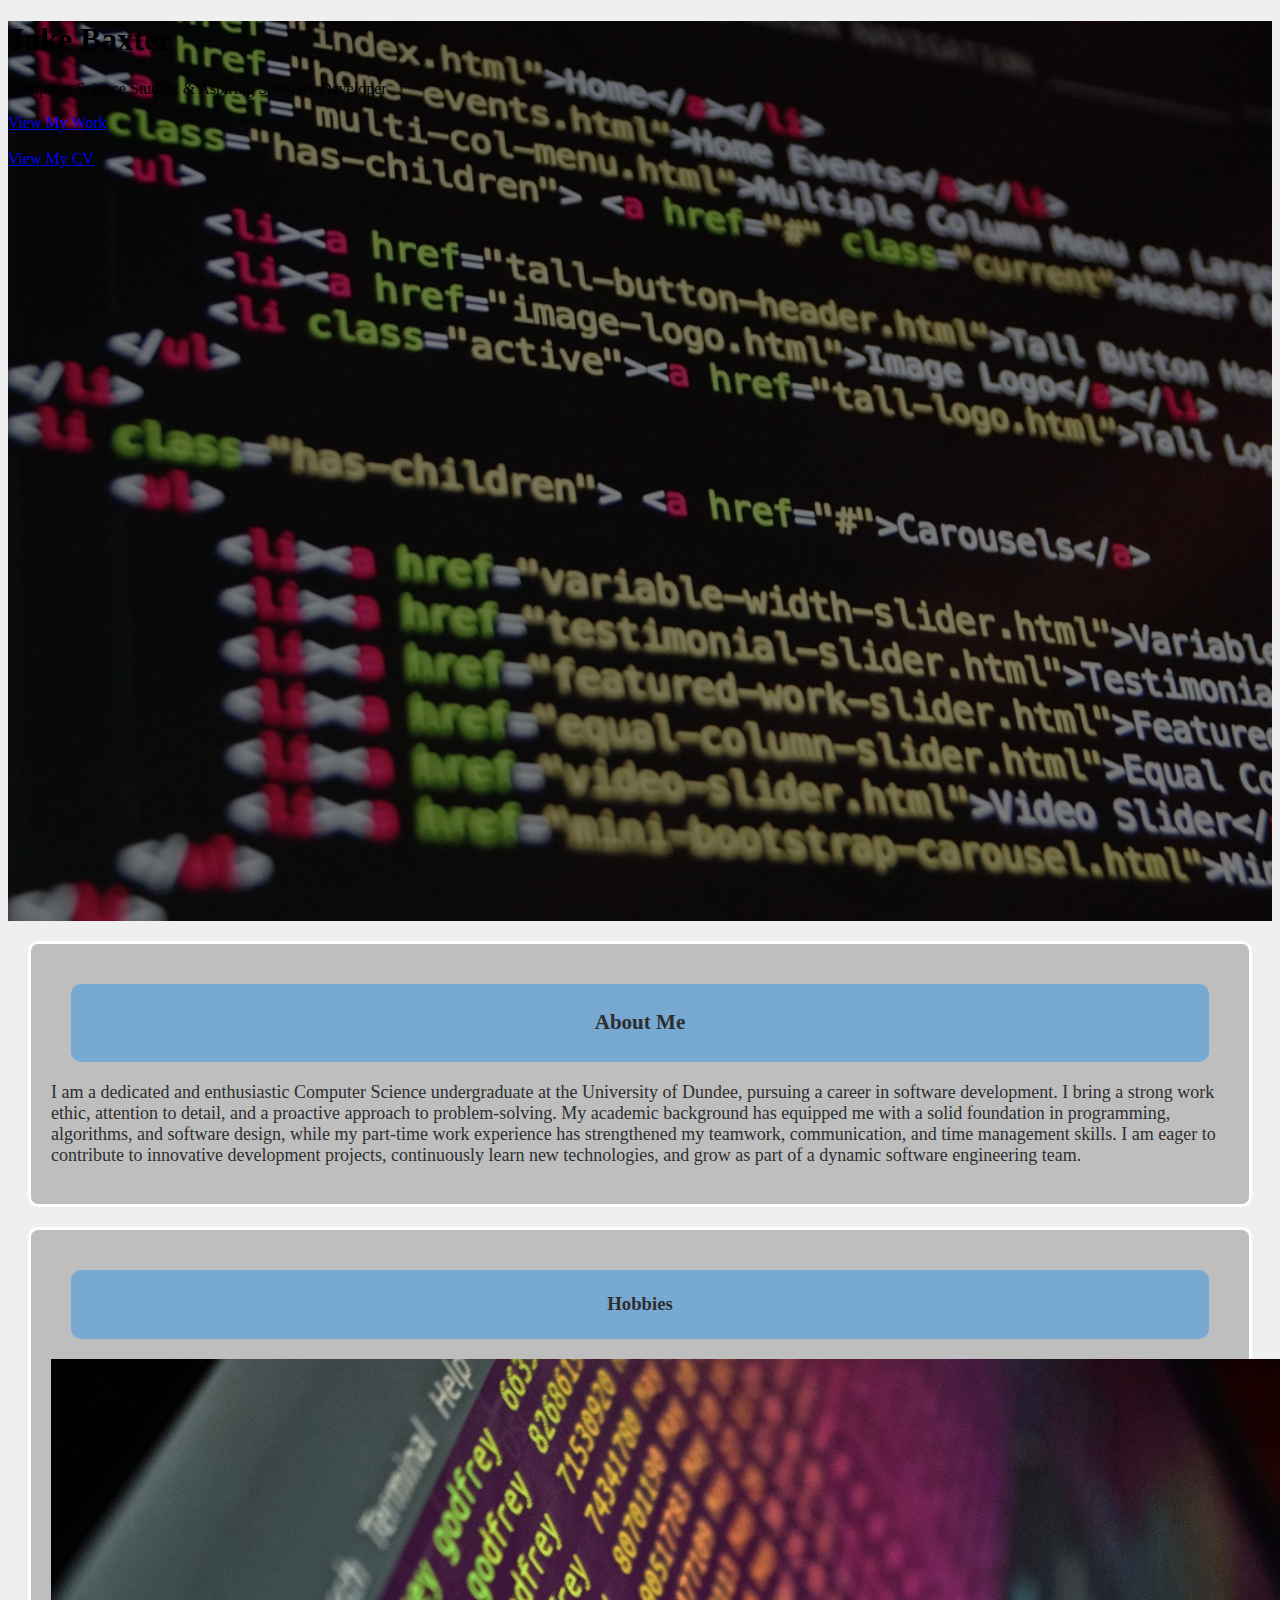
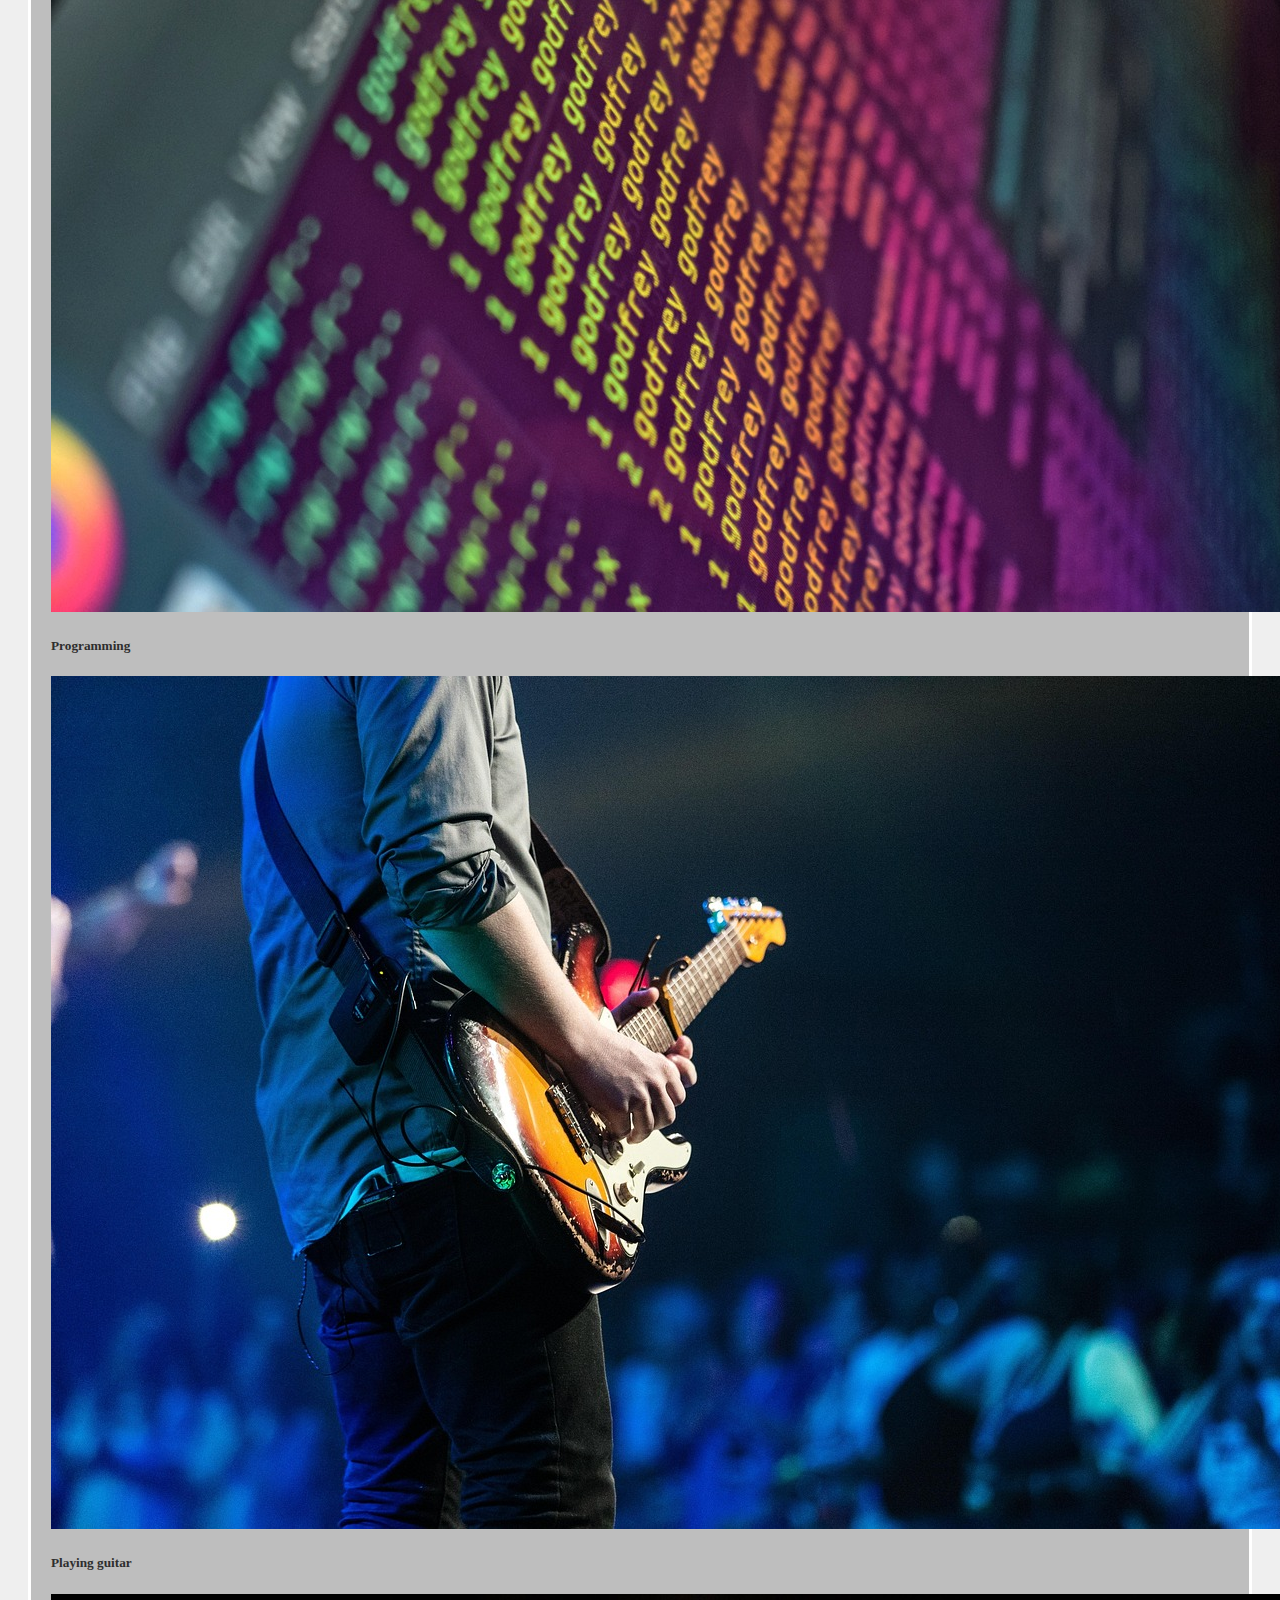
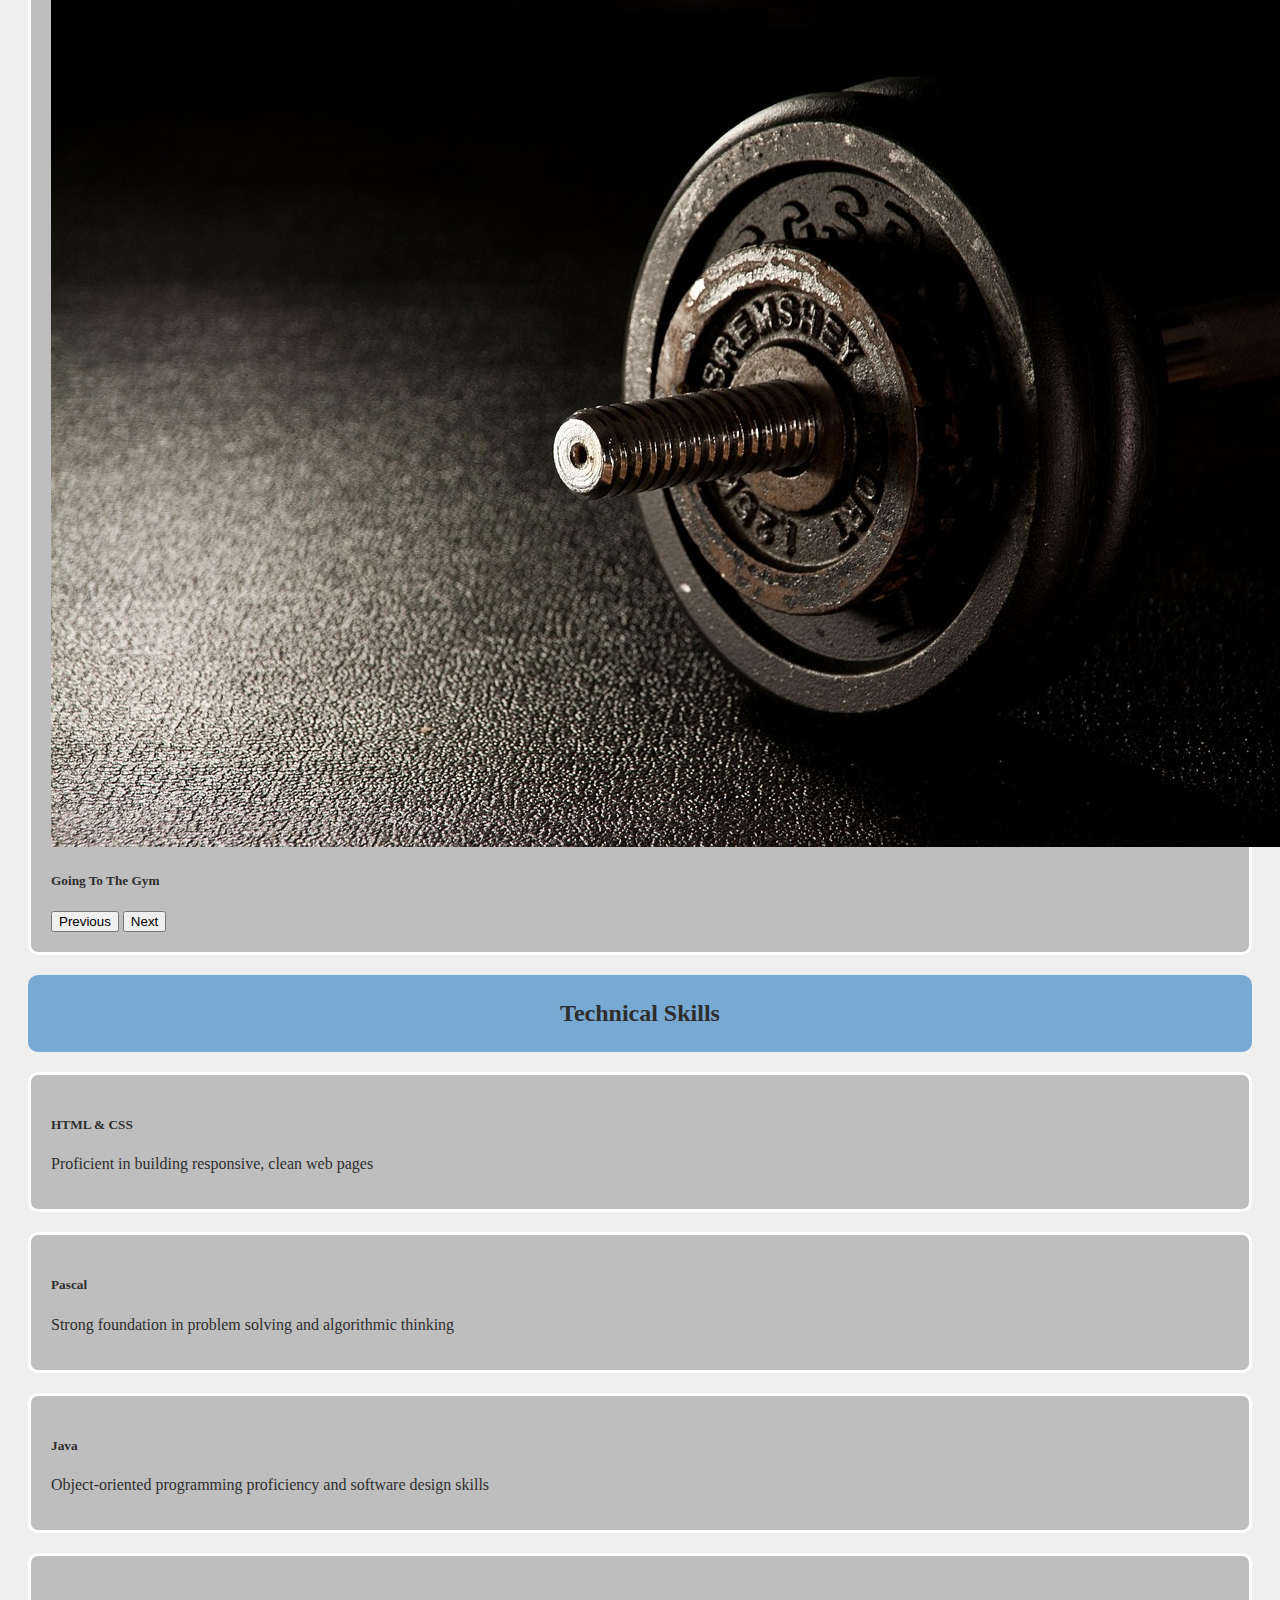
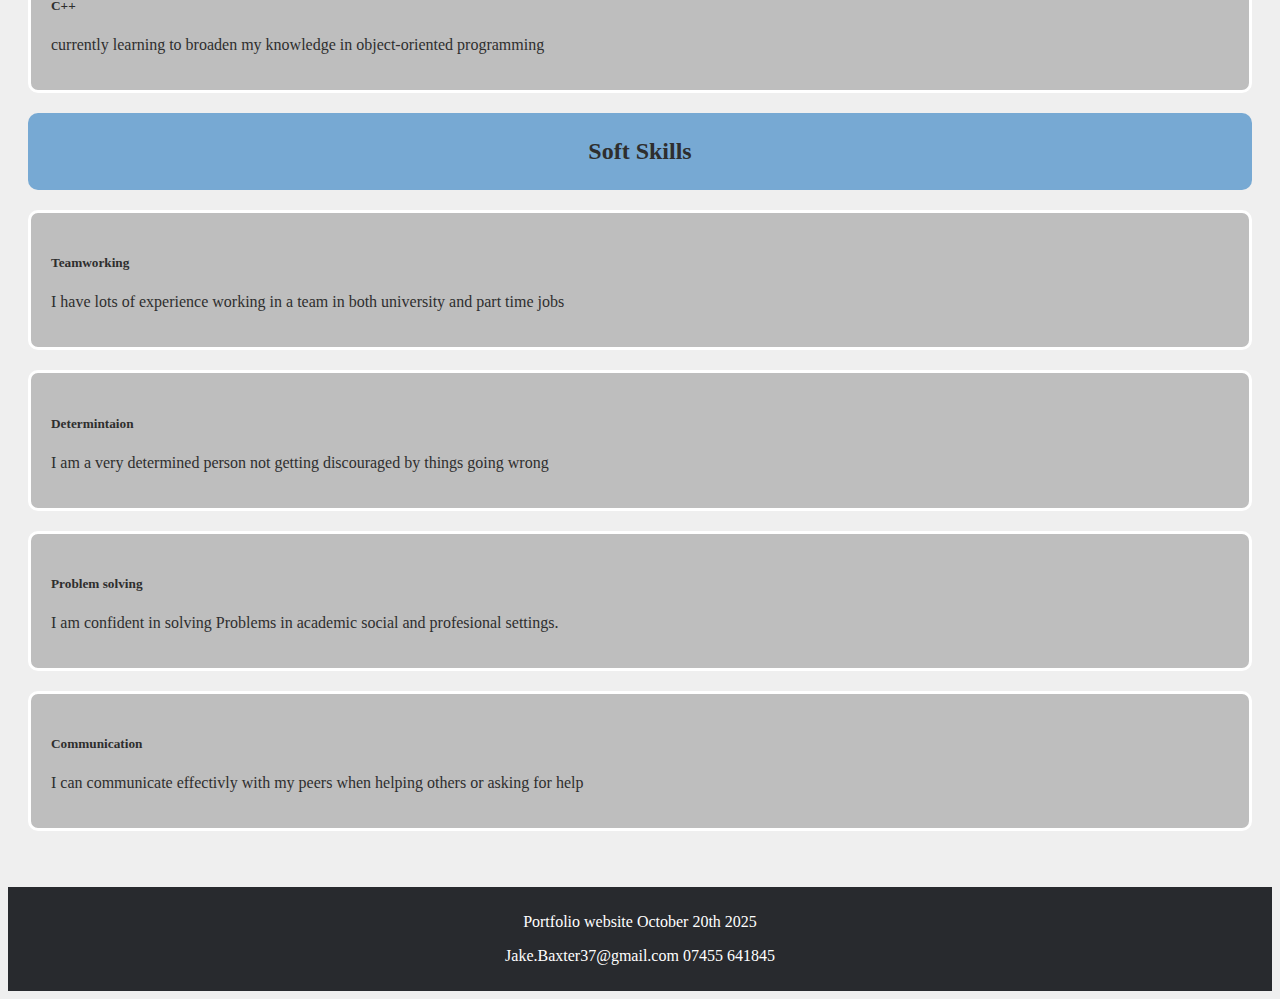
<file: index.html>
<!doctype html>
<html lang="en">
    <head>
        <title>Portfolio</title>
        <!-- Required meta tags -->
        <meta charset="utf-8" >
        <meta name="viewport" content="width=device-width, initial-scale=1, shrink-to-fit=no">        <!-- Bootstrap CSS v5.2.1 -->
        <link href="https://cdn.jsdelivr.net/npm/bootstrap@5.3.2/dist/css/bootstrap.min.css" rel="stylesheet" integrity="sha384-T3c6CoIi6uLrA9TneNEoa7RxnatzjcDSCmG1MXxSR1GAsXEV/Dwwykc2MPK8M2HN" crossorigin="anonymous">
        <link rel="stylesheet" href="style.css">
    </head>

    <body>
        <!-- Main Content -->
        <main>


        <section class="hero d-flex align-items-center justify-content-center text-center text-light hero-bg" >
            <div>
                <h1 class="display-4 fw-bold">Jake Baxter</h1>
                <p class="lead">Computer Science Student & Aspiring Software Developer</p>
                <a href="portfolio.html" class="btn btn-primary btn-lg mt-3">View My Work</a>
                <br>
                <br>
                <a href="JakeBaxterCV.pdf" target="_blank" class="btn btn-primary btn-lg mt-3">View My CV</a>
            </div>
        </section>

            <!-- first paragraph split into a column -->
            <div class="container">
                <div class = "row align-items-stretch">
                    <div class="col-lg-8 d-flex"> 
                        <div class="divCardStyling para">
                             <!-- subheading for the paragraph in the centre of the column -->
                                <div class="row align-items-stretch">
                                    <div class="col-3">
                                    </div>
                                    <div class="heading col-6">
                                        <h3>About Me</h3>
                                    </div>
                                    <div class="col-3">
                                    </div>
                                </div> 
                                <p>
                                   I am a dedicated and enthusiastic Computer 
                                   Science undergraduate at the University of Dundee,
                                    pursuing a career in software development.
                                    I bring a strong work ethic, attention to detail,
                                    and a proactive approach to problem-solving.
                                    My academic background has equipped me with a solid foundation 
                                    in programming, algorithms, and software design, while my 
                                    part-time work experience has strengthened my teamwork,
                                    communication, and time management skills. I am eager to 
                                    contribute to innovative development projects, continuously
                                    learn new technologies, and grow as part of a dynamic 
                                    software engineering team.
                                </p>
                                
                        </div>
                    </div>
                    
                    <!-- card of an image carousel in a column  -->
                    <div class="col-lg-4 d-flex">
                        <div class="card shadow-lg divCardStyling">
                            <div class="heading fw-bold">
                            <!-- card title -->
                            <h3>Hobbies</h3>
                            </div>
                            <div class="card-body">
                                <!-- image carousel code -->
                                <div id="carouselId1" class="carousel slide" data-bs-ride="carousel">
                                    <div class="carousel-inner rounded" role="listbox">
                                        <div class="carousel-item active">
                                            <img src="images/coding.jpg" class="w-100 h-100 d-block rounded border border-3 border-dark" alt="code slide 1">
                                                <div class="carousel-caption d-none d-md-block">
                                                    <h5>Programming</h5>
                                                </div>
                                        </div>
                                        <div class="carousel-item">
                                            <img src="images/guitar.jpg" class="w-100 d-block rounded border border-3 border-dark" alt="guitar playing slide 2">
                                        
                                         <div class="carousel-caption d-none d-md-block">
                                                    <h5>Playing guitar</h5>
                                            </div>
                                        </div>
                                        <div class="carousel-item">
                                            <img src="images/gym.jpg" class="w-100 d-block rounded border border-3 border-dark" alt="gym slide 3">
                                         <div class="carousel-caption d-none d-md-block">
                                                    <h5>Going To The Gym</h5>
                                            </div>
                                        </div>
                                    </div>
                                    <!-- buttons to cycle through the carousel -->
                                    <button
                                        class="carousel-control-prev"
                                        type="button"
                                        data-bs-target="#carouselId1"
                                        data-bs-slide="prev"
                                    >
                                        <span class="carousel-control-prev-icon" aria-hidden="true"></span>
                                        <span class="visually-hidden">Previous</span>
                                    </button>
                                    <button
                                        class="carousel-control-next"
                                        type="button"
                                        data-bs-target="#carouselId1"
                                        data-bs-slide="next"
                                    >
                                        <span class="carousel-control-next-icon" aria-hidden="true"></span>
                                        <span class="visually-hidden">Next</span>
                                    </button>
                                </div>

                                </div>
                            </div>
                        </div>
                    </div>
                </div>

                <section class="container my-5">
                    <div class="container">
                <div class="row">
                    <div class="col-md">         
                    </div>
                        <div class="heading col-md">
                            <h2>Technical Skills</h2>
                        </div>
                    <div class="col-md">
                        
                    </div>
                </div> 
            </div>
    <div class="row text-center">
        <div class="col-md mb-3 divCardStyling">
            <div class="text-decoration-underline">
            <h5>HTML & CSS</h5>
            </div>
            <p>Proficient in building responsive, clean web pages</p>
        </div>

        <div class="col-md mb-3 divCardStyling">
            <div class="text-decoration-underline">
            <h5>Pascal</h5>
            </div>
            <p>Strong foundation in problem solving and algorithmic thinking</p>
        </div>
        <div class="col-md mb-3 divCardStyling">
            <div class="text-decoration-underline">
            <h5>Java</h5>
            </div>
            <p>Object-oriented programming proficiency and software design skills</p>
        </div>
                 <div class="col-md mb-3 divCardStyling">
        <div class="text-decoration-underline">
            <h5>C++</h5>
            </div>
            <p>currently learning to broaden my knowledge in object-oriented programming</p>
        </div>
  </div>
</section>

                <section class="container my-5">
                    <div class="container">
                <div class="row">
                    <div class="col-md">         
                    </div>
                        <div class="heading col-md">
                            <h2>Soft Skills</h2>
                        </div>
                    <div class="col-md">
                        
                    </div>
                </div> 
            </div>
    <div class="row text-center">
        <div class="col-md mb-3 divCardStyling">
            <div class="text-decoration-underline">
            <h5>Teamworking</h5>
            </div>
            <p>I have lots of experience working in a team in both university and part time jobs</p>
        </div>

        <div class="col-md mb-3 divCardStyling">
            <div class="text-decoration-underline">
            <h5>Determintaion</h5>
            </div>
            <p>I am a very determined person not getting discouraged by things going wrong</p>
        </div>
        <div class="col-md mb-3 divCardStyling">
            <div class="text-decoration-underline">
            <h5>Problem solving</h5>
            </div>
            <p>I am confident in solving Problems in academic social and profesional settings.</p>
        </div>
                 <div class="col-md mb-3 divCardStyling">
        <div class="text-decoration-underline">
            <h5>Communication</h5>
            </div>
            <p>I can communicate effectivly with my peers when helping others or asking for help</p>
        </div>
  </div>
  <br>
  <br>
</section>

        </main>
                <!-- website footer -->
        <footer>
            <div class="portfolioFooter">
                <p>Portfolio website     October 20th 2025</p>
                <p>Jake.Baxter37@gmail.com 07455 641845</p>
            </div>
        </footer>

        <!-- Bootstrap JavaScript Libraries -->
        <script
            src="https://cdn.jsdelivr.net/npm/@popperjs/core@2.11.8/dist/umd/popper.min.js"
            integrity="sha384-I7E8VVD/ismYTF4hNIPjVp/Zjvgyol6VFvRkX/vR+Vc4jQkC+hVqc2pM8ODewa9r"
            crossorigin="anonymous"
        ></script>

        <script
            src="https://cdn.jsdelivr.net/npm/bootstrap@5.3.2/dist/js/bootstrap.min.js"
            integrity="sha384-BBtl+eGJRgqQAUMxJ7pMwbEyER4l1g+O15P+16Ep7Q9Q+zqX6gSbd85u4mG4QzX+"
            crossorigin="anonymous"
        ></script>
    </body>
</html>
</file>
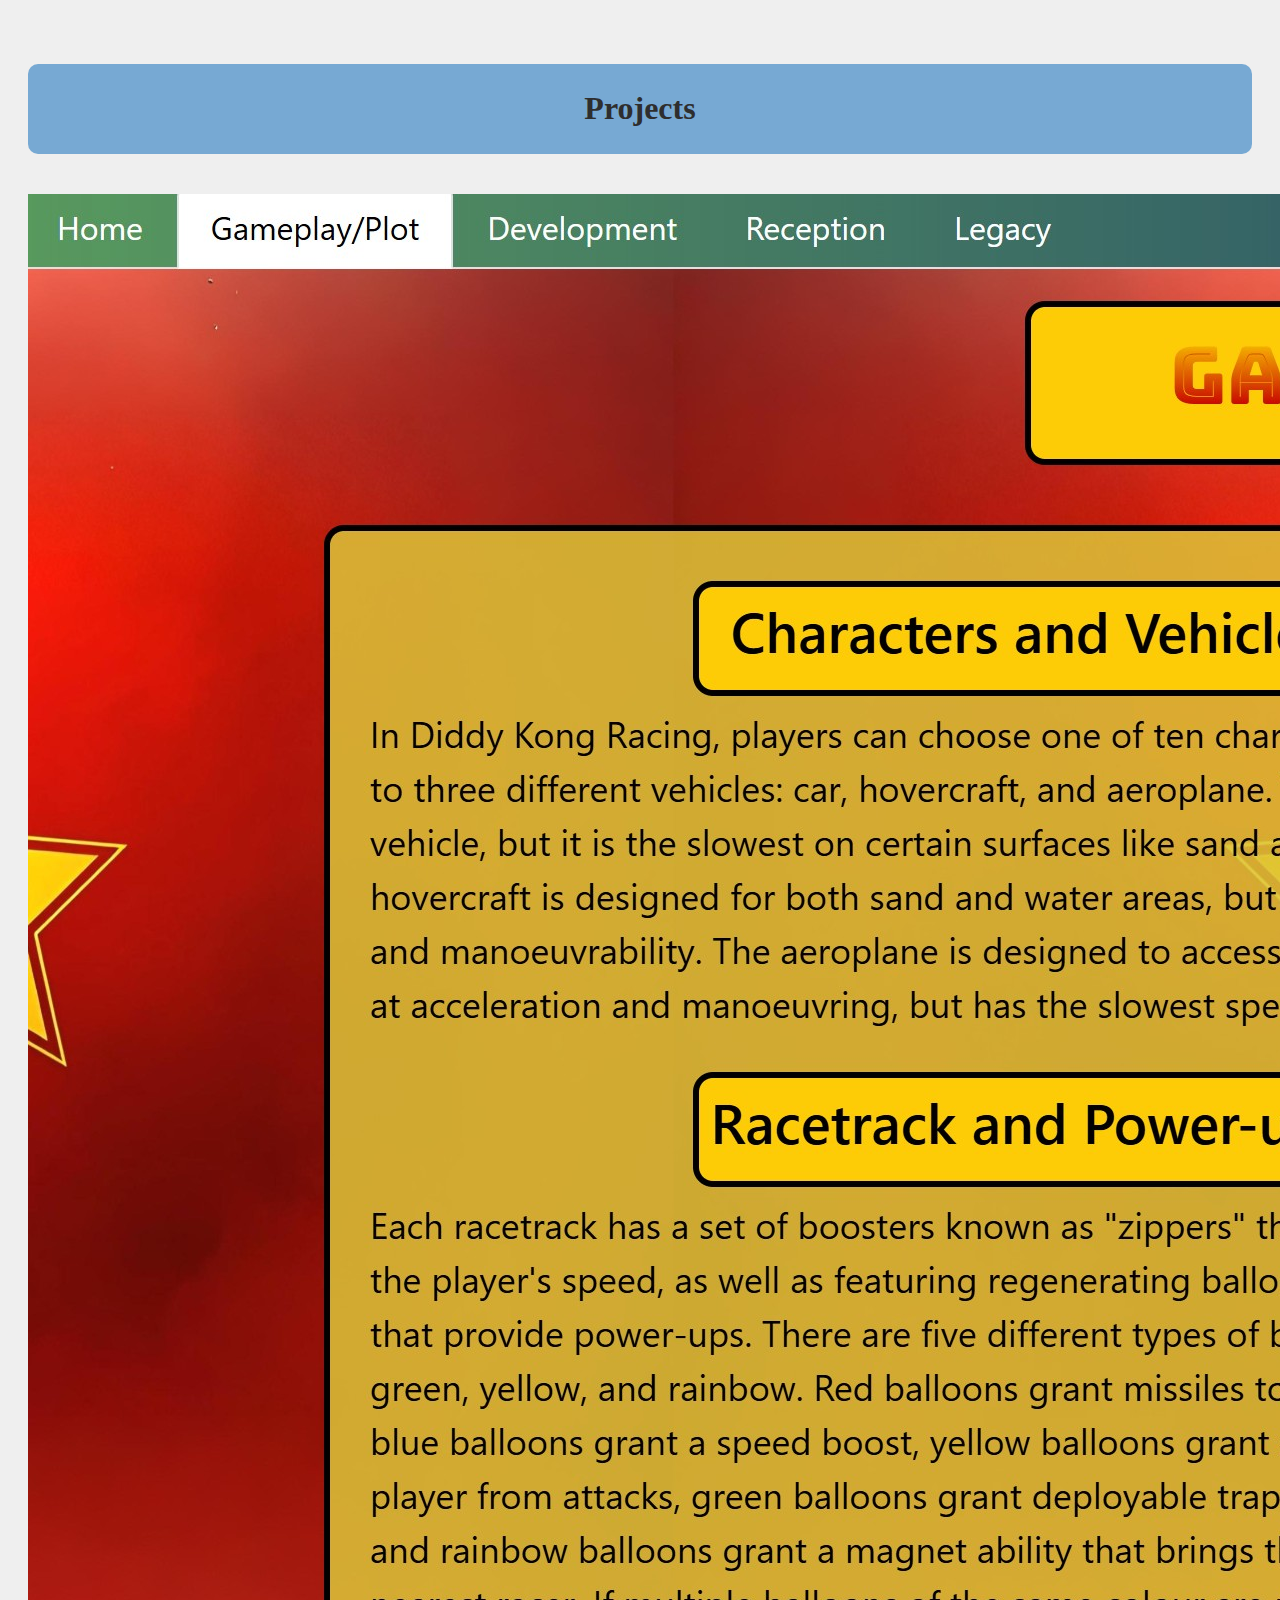
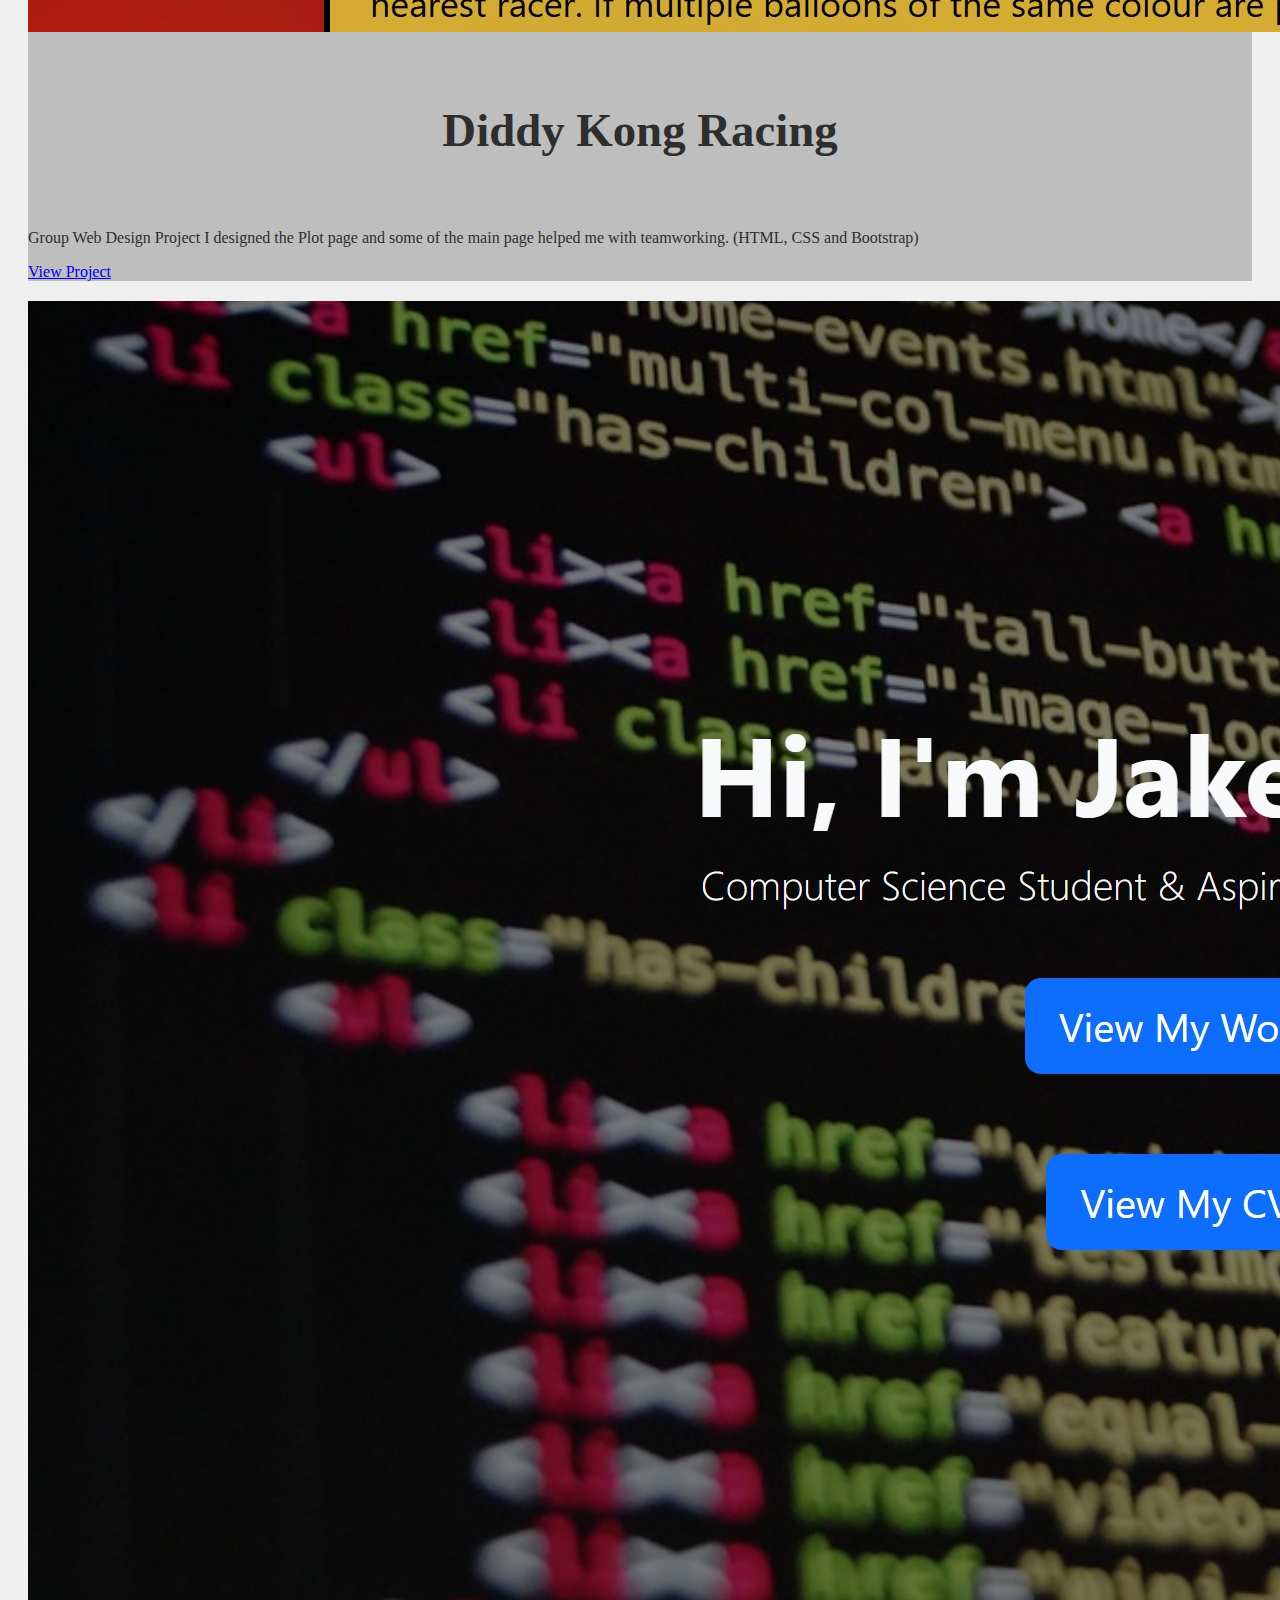
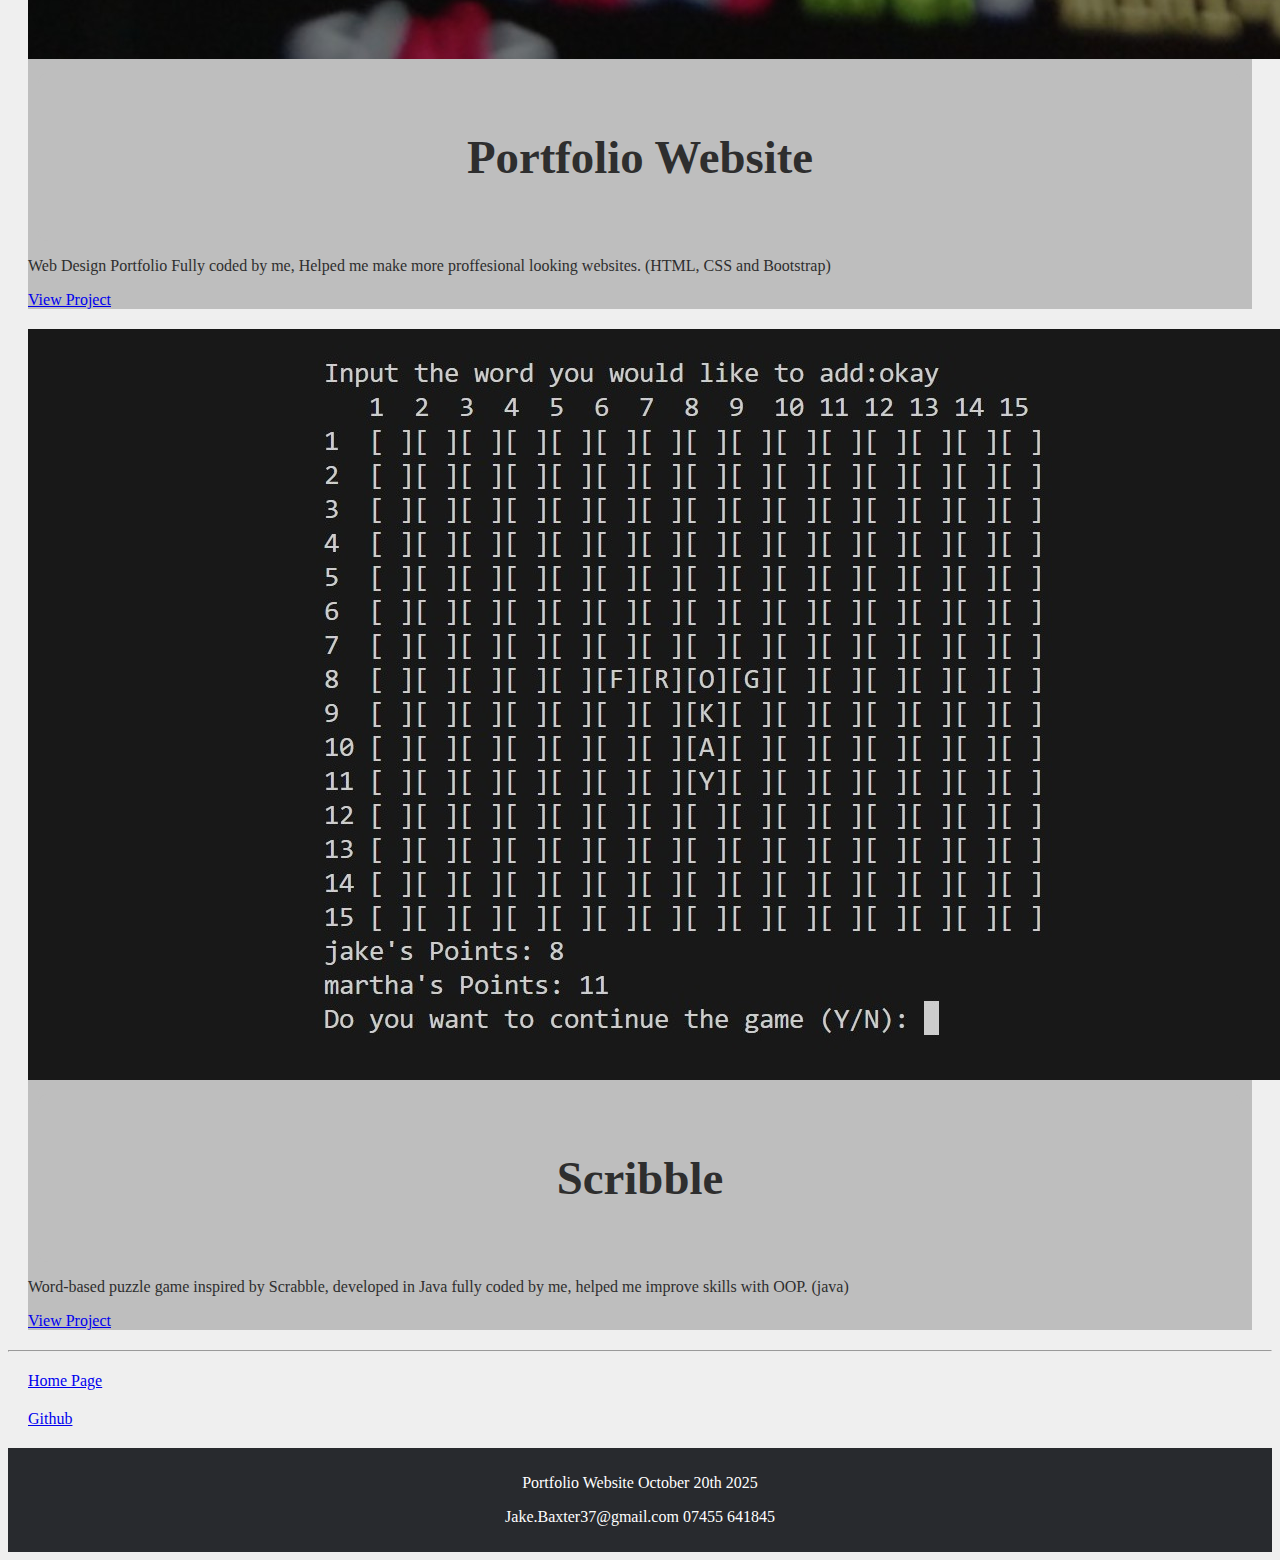
<file: portfolio.html>
<!doctype html>
<html lang="en">
    <head>
        <title>Portfolio</title>
        <!-- Required meta tags -->
        <meta charset="utf-8" >
        <meta name="viewport" content="width=device-width, initial-scale=1, shrink-to-fit=no">        <!-- Bootstrap CSS v5.2.1 -->
        <link href="https://cdn.jsdelivr.net/npm/bootstrap@5.3.2/dist/css/bootstrap.min.css" rel="stylesheet" integrity="sha384-T3c6CoIi6uLrA9TneNEoa7RxnatzjcDSCmG1MXxSR1GAsXEV/Dwwykc2MPK8M2HN" crossorigin="anonymous">
        <link rel="stylesheet" href="style.css">
    </head>

    <body>


        <!-- Main Content -->
        <main>
            <br> <br>
            <!-- Title of the page in the centre of the screen using columns-->
            <div class="container">
                <div class="row">
                    <div class="col-md">         
                    </div>
                        <div class="heading col-md" id="projectTitle">
                            <h1>Projects</h1>
                        </div>
                    <div class="col-md">
                        
                    </div>
                </div> 
            </div>
            <!-- first paragraph split into a column -->
            <div class="container">
                <div class = "row align-items-stretch">
                    <div class="col-lg d-flex">
                        <div class="card shadow-lg projectCard">
                            <div>
                             <img src="images/diddy.jpg" class="w-100 h-100 d-block rounded" alt="website image">
                            </div>
                            <div class="text-center fw-bold" id="cardHeaderId">
                                <!-- card title -->
                                <h3>Diddy Kong Racing</h3>
                            </div>
                            <div class="card-body">
                                <div class="rounded" role="listbox">
                                        <div class="text-center">
                                            <p> 
                                                Group Web Design Project
                                                I designed the Plot page and some of the main page 
                                                helped me with teamworking.  (HTML, CSS and Bootstrap) 
                                            </p>
                                        </div>
                                        <div class="row text-center">
                                            
                                                <a href="https://github.com/OliverRob06/DiddyKongRacing" target="_blank" class="btn btn-primary btn-lg mt-3">View Project</a>
                                            
                                       
                                        </div>
                                </div>
                            </div>
                        </div>
                    </div> 
                     <div class="col-lg d-flex">
                        <div class="card shadow-lg projectCard">
                            <div>
                             <img src="images/portfolio.jpg" class="w-100 h-100 d-block rounded" alt="website image">
                             </div>
                            <div class="text-center fw-bold" id="cardHeaderId">
                                <!-- card title -->
                                <h3>Portfolio Website</h3>
                            </div>
                            <div class="card-body">
                                <div class="rounded" role="listbox">
                                        <div class="text-center">
                                            <p> 
                                                Web Design Portfolio 
                                                Fully coded by me, Helped me make
                                                 more proffesional looking websites. 
                                                 (HTML, CSS and Bootstrap)
                                            </p>
                                        </div>
                                        <div class="row text-center">
                                            
                                                <a href="https://github.com/JakeBaxter37/portfolio" target="_blank" class="btn btn-primary btn-lg mt-3">View Project</a>
                                          
                                          
                                        </div>
                                </div>
                            </div>
                        </div>
                    </div> 
                    <div class="col-lg d-flex">
                        <div class="card shadow-lg projectCard">
                            <div>
                             <img src="images/scribble.jpg" class="w-100 h-100 d-block rounded" alt="website image">
                             </div>
                            <div class="text-center fw-bold" id="cardHeaderId">
                                <!-- card title -->
                                <h3>Scribble</h3>
                            </div>
                            <div class="card-body">
                                <div class="rounded" role="listbox">
                                        <div class="text-center">
                                            <p> 
                                                Word-based puzzle game inspired by Scrabble, developed in Java
                                                fully coded by me, helped me improve skills with OOP. (java)
                                            </p>
                                        </div>
                                        <div class="row text-center"> 
                                            <a href="https://github.com/JakeBaxter37/Scribble/" target="_blank" class="btn btn-primary btn-lg mt-3">View Project</a>
                                        </div>
                                </div>
                            </div>
                        </div>
                    </div>        
                </div>
            </div>

                <hr>
                <div class="row">
                    <div class="text-center button col-md">
                        <a href="index.html" class="btn btn-primary btn-lg mt-3">Home Page</a>
                    </div>
                    <div class="text-center button col-md">
                        <a href="https://github.com/JakeBaxter37/" target="_blank" class="btn btn-primary btn-lg mt-3">Github</a>
                    </div>
                </div>   
            
        </main>
        <!-- website footer -->
        <footer>
            <div class="portfolioFooter">
                <p>Portfolio Website     October 20th 2025</p>
                <p>Jake.Baxter37@gmail.com 07455 641845</p>
            </div>
        </footer>
        
        <!-- Bootstrap JavaScript Libraries -->
        <script
            src="https://cdn.jsdelivr.net/npm/@popperjs/core@2.11.8/dist/umd/popper.min.js"
            integrity="sha384-I7E8VVD/ismYTF4hNIPjVp/Zjvgyol6VFvRkX/vR+Vc4jQkC+hVqc2pM8ODewa9r"
            crossorigin="anonymous"
        ></script>

        <script
            src="https://cdn.jsdelivr.net/npm/bootstrap@5.3.2/dist/js/bootstrap.min.js"
            integrity="sha384-BBtl+eGJRgqQAUMxJ7pMwbEyER4l1g+O15P+16Ep7Q9Q+zqX6gSbd85u4mG4QzX+"
            crossorigin="anonymous"
        ></script>
    </body>
</html>
</file>
<file: style.css>
*{
    box-sizing: border-box;
}

/* Main body CSS */
body {
    background-color: #efefef; 
}

/* #cardText {} */

.divCardStyling {
    background-color: #bebebe;
    border: 3px solid white;
    color: #2E2E2E;
    border-radius: 10px;
    padding: 20px;
    margin: 20px;
    transition: transform 0.2s ease, box-shadow 0.2s ease;
}

.divCardStyling:hover {
  transform: translateY(-4px);
  box-shadow: 0 6px 15px rgba(0, 0, 0, 0.25);
}

.projectCard{
    background-color: #bebebe;
    color: #2E2E2E;
    margin: 20px;
    transition: transform 0.2s ease, box-shadow 0.2s ease;
}

.projectCard:hover {
  transform: translateY(-4px);
  box-shadow: 0 6px 15px rgba(0, 0, 0, 0.25);
}

#cardHeaderId{
    font-size: 40px;
    text-align: center;
    background-color: #bebebe;
    border: 3px solid 77a9d3;
    color:#2E2E2E;
    border-radius: 10px;
    padding: 10px;
    margin: 10px; 
}

.hero{
    height: 100vh; 
    background: linear-gradient(rgba(0,0,0,0.5), rgba(0,0,0,0.5)), url('images/hero.jpg') center/cover;
}


/* subheadings of the paragraphs in plot */
.subheading {
    text-align: center;
    background-color: #77a9d3;
    border: 3px solid black;
    color: #2E2E2E;
    border-radius: 10px;
    padding: 5px;
    margin: 5px;  
    box-sizing: border-box;
    overflow-wrap: break-word;
    word-break: break-word;
}

.heading {
    text-align: center;
    background-color: #77a9d3;
    color: #2E2E2E;
    border-radius: 10px;
    padding: 5px;
    margin-top: 0px;
    margin: 20px;  
    font-family: fantasy;
    box-sizing: border-box;
    overflow-wrap: break-word;
    word-break: break-word;
    transition: transform 0.2s ease, box-shadow 0.2s ease;
}

#projectTitle{
margin-bottom: 40px;
}

.button{
margin: 20px;
}


.heading:hover {
  transform: translateY(-4px);
  box-shadow: 0 6px 15px rgba(0, 0, 0, 0.25);
}


/* footer*/
.portfolioFooter{
    text-align: center;
    color: white;
    background-color: rgb(40, 42, 46); 
    padding: 10px;
}


/* paragraph text size in plot */
.para {
    font-size: 18px;
}
</file>
